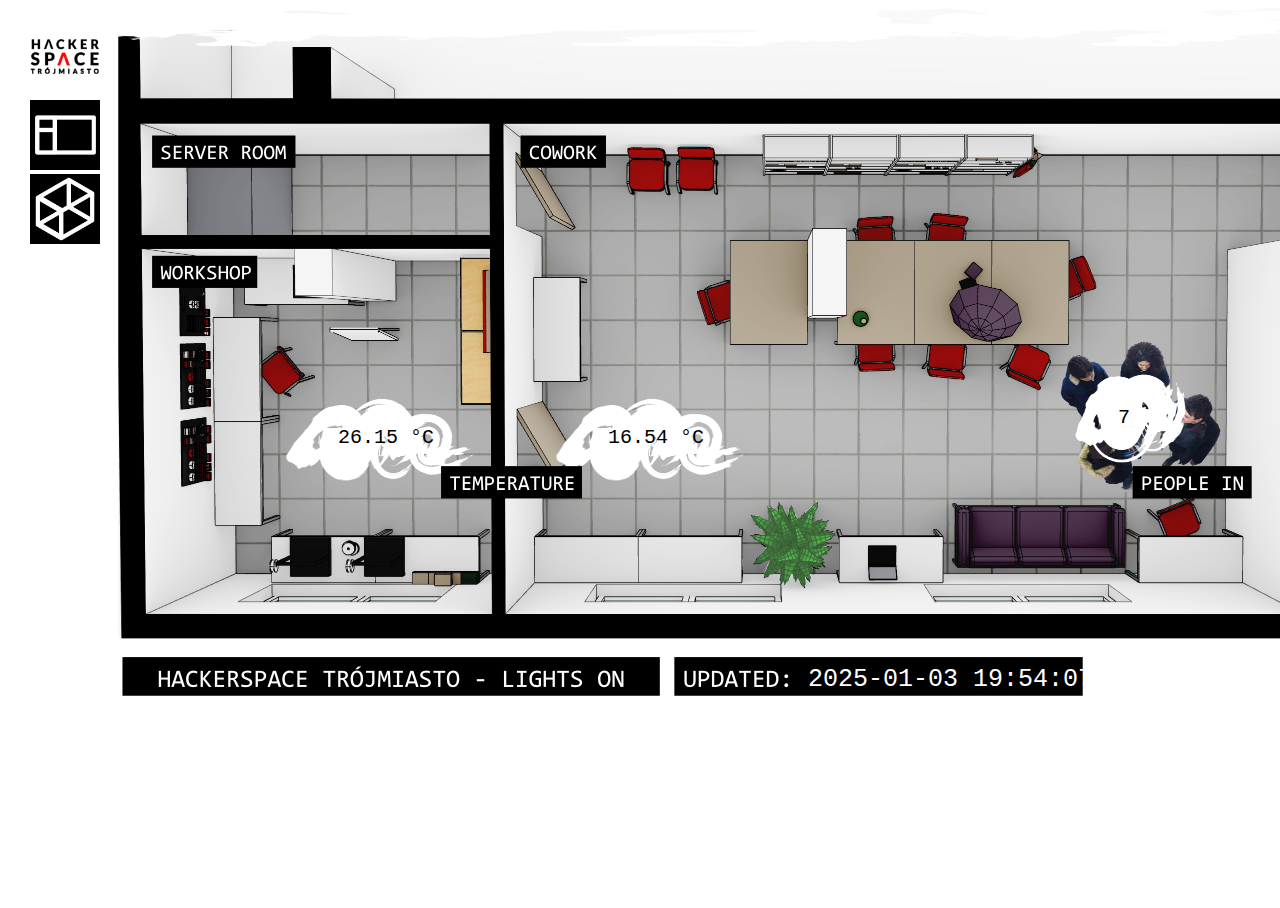
<file: index.html>
<!DOCTYPE html>
<html>
    <head>
        <title>HS3 Home Assistant</title>
        <link rel="stylesheet" href="public/static/css/style.css">
    </head>
    <body>
        <a href="https://hs3.pl">
            <img src="template\static\logo.png" alt="Hackerspace Trojmiasto Plan" class="logo">
        </a>
        <div class="navbar">
            <a href="index.html">
                <img class="img-btn" src="template\static\btn-plan.png" alt="Hackerspace Trojmiasto Plan">
            </a>
            <a href="model.html">
                <img class="img-btn" src="template\static\btn-3d.png" alt="Hackerspace Trojmiasto 3D Model">
            </a>
        </div>
        <div class="plan">
            <img src="public/static/hs3-widok-z-gory.png" alt="hs3-plan" style="width:1500px;">
            
                <div class="label" style="bottom:270px;left:330px">26.15 °C</div>
            
                <div class="label" style="bottom:270px;left:600px">16.54 °C</div>
            
                <div class="label" style="bottom:290px;left:1110px">7</div>
            
            <div class="label-below" style="bottom: 25px;left: 800px;">2025-01-03 19:54:07</div>
          </div>
    </body>
</html>
</file>
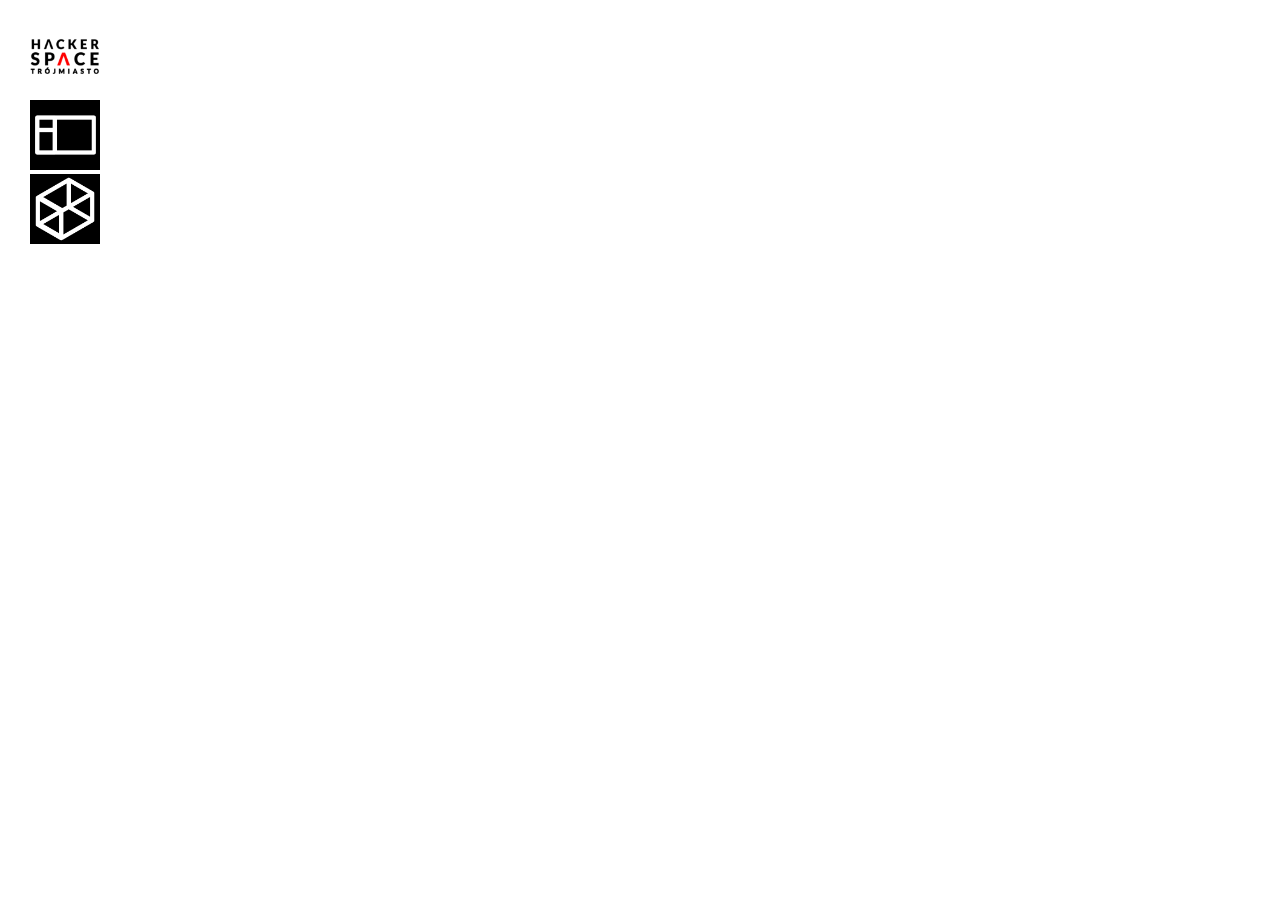
<file: model.html>
<!DOCTYPE html>
<html>

<head>
    <title>HS3 Home Assistant</title>
    <link rel="stylesheet" href="public/static/css/style.css">
</head>

<body>
    <a href="https://hs3.pl">
        <img src="template\static\logo.png" alt="Hackerspace Trojmiasto Plan" class="logo">
    </a>
    <div class="navbar">
        <a href="index.html">
            <img class="img-btn" src="template\static\btn-plan.png" alt="Hackerspace Trojmiasto Plan">
        </a>
        <a href="model.html">
            <img class="img-btn" src="template\static\btn-3d.png" alt="Hackerspace Trojmiasto 3D Model">
        </a>
    </div>
    <div class="sketchfab-embed-wrapper"> <iframe title="HS3 - Hackerspace Trojmiasto" frameborder="0" width="100%" height="100%"
            allowfullscreen mozallowfullscreen="true" webkitallowfullscreen="true"
            allow="autoplay; fullscreen; xr-spatial-tracking" xr-spatial-tracking execution-while-out-of-viewport
            execution-while-not-rendered web-share
            src="https://sketchfab.com/models/cd86faffc47d49e7b0c9261a2f51f472/embed?autostart=1&camera=0&annotations_visible=1">
        </iframe>
    </div>
</body>

</html>
</file>
<file: public/static/css/style.css>
html,
body {
  height: 100%;
}

.sketchfab-embed-wrapper {
  height: 100%;
}

.navbar {
  position: absolute;
  top: 100px;
  left: 30px;
  z-index: 1;
  display: flex;
  flex-direction: column;
}

.img-btn {
  max-width: 70px;
}

.plan {
  position: absolute;
  text-align: center;
  font-family: Consolas, monospace;
  z-index: 0;
}

.label {
  position: absolute;
  font-size: 20px;
}

.label-below {
  position: absolute;
  color: white;
  font-size: 25px;
}

.logo {
  position: absolute;
  width: 100px;
  top: 15px;
  left: 15px;
  z-index: 1;
}
</file>
